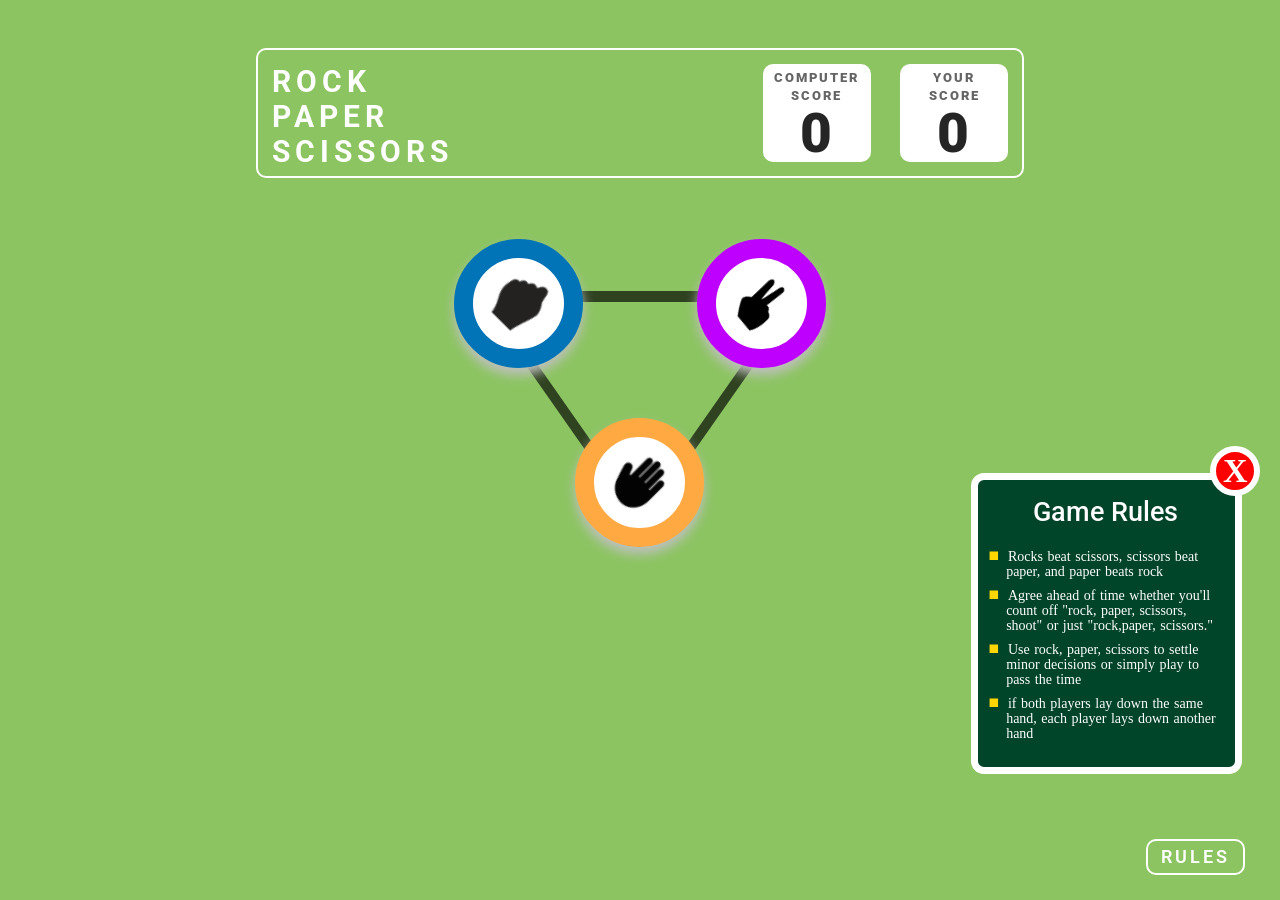
<file: index.htm>
<!DOCTYPE html>
<html lang="en">

<head>
    <meta charset="UTF-8">
    <meta name="viewport" content="width=device-width, initial-scale=1.0">
    <title>Document</title>
    <link rel="stylesheet" href="style.css">
</head>

<body>

    <div class="upperDiv">
        <h2 class="headingLeft">ROCK <br> PAPER <br> SCISSORS</h2>



        <div class="scores">
            <div class="computerScore">
                <p>COMPUTER <br> SCORE</p>
                <div id="compScore">0</div>
            </div>
            <div class="yourScore">
                <p>YOUR <br> SCORE</p>
                <div id="yrScore">0</div>
            </div>
        </div>
    </div>

    <div class="lowerDiv">

        <div class="triangle">
            <div class="side1"></div>
            <div class="side2"></div>
            <div class="side3"></div>
        </div>

        <div class="stone hand" id="stone" onclick="userClicked(event)">
        </div>
        <div class="scissor hand" id="scissor" onclick="userClicked(event)">
        </div>
        <div class="paper hand" id="paper" onclick="userClicked(event)">
        </div>
    </div>

    <div class=" gameRules" id="gameRulesBox">
            <h4>Game Rules</h4>
            <nav>
                <ul class="rulesList">
                    <li>Rocks beat scissors, scissors beat <br> paper, and paper beats rock</li>
                    <li>Agree ahead of time whether you'll <br> count off "rock, paper, scissors, <br> shoot" or just
                        "rock,paper, scissors."</li>
                    <li>Use rock, paper, scissors to settle <br> minor decisions or simply play to <br> pass the time
                    </li>
                    <li>if both players lay down the same <br> hand, each player lays down another <br> hand</li>
                </ul>
            </nav>
            <button onclick="disappearGamerules()">X</button>
        </div>

        <!-- ANOTHER HIDDEN BOX LIKE AN ANOTER PAGE.  -->
        <div class="answer">

            <div class="youPicked">
                <h2>YOU PICKED</h2>
                <div class="outer">
                    <div class="imgYouPicked"></div>
                </div>
                
            </div>


            <div class="infoWin">
                <h1 id="uwin">YOU WIN</h1>
                <br>
                <h3 id="pcagainst">AGAINST PC</h3>
                <br>
                <button id="playAgain" onclick="playAGAIN()">PLAY AGAIN</button>
            </div>

            <div class="pcPicked">
                <h2>PC PICKED</h2>
                <div class="imgPcPicked"></div>
            </div>


        </div>






    <button class="buttonRules" id="buttonRules" onclick="rulesAppears()">RULES</button>




    <script src="script.js"></script>
</body>

</html>
</file>
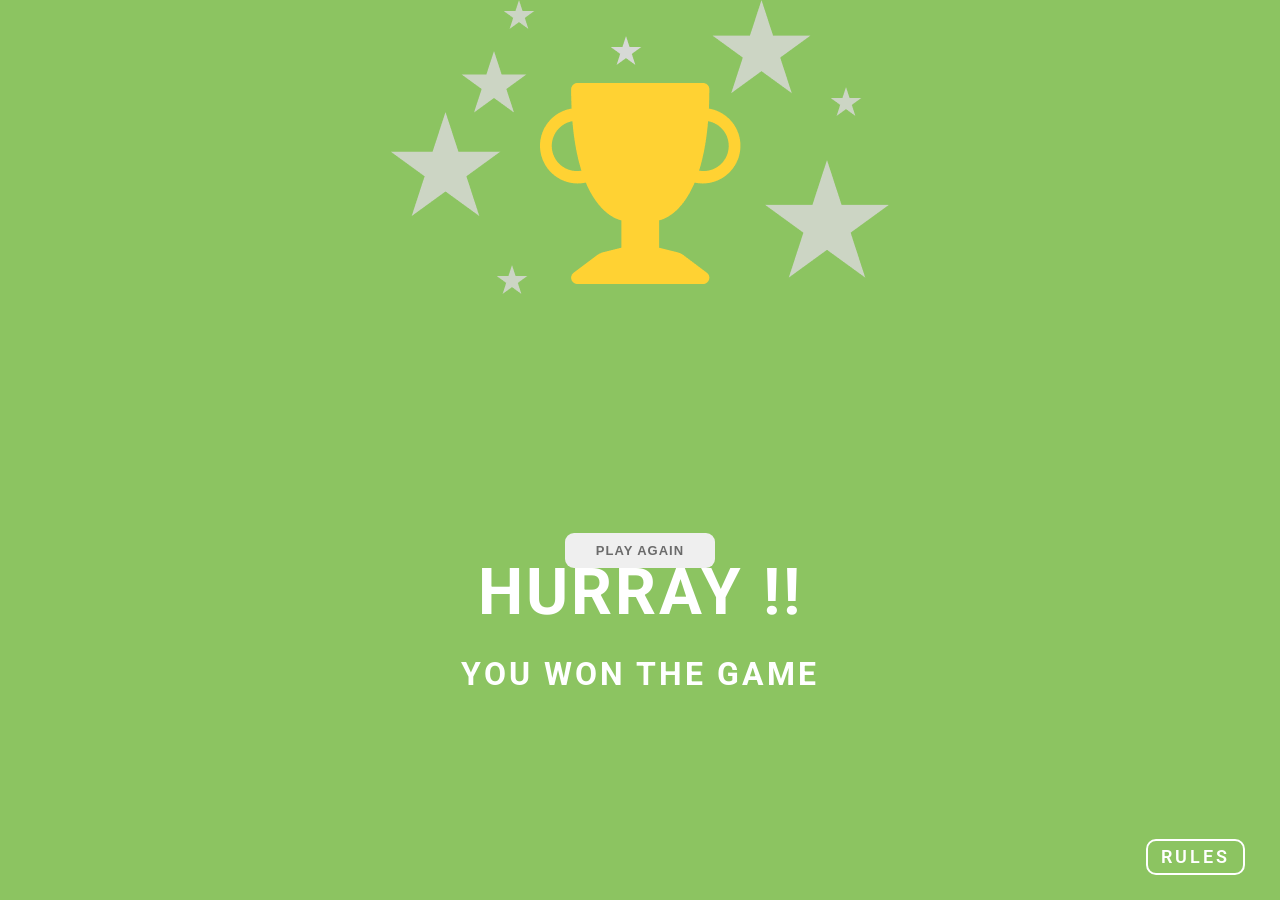
<file: result.html>
<!DOCTYPE html>
<html lang="en">
<head>
    <meta charset="UTF-8">
    <meta name="viewport" content="width=device-width, initial-scale=1.0">
    <title>Document</title>
    <link rel="stylesheet" href="result.css">
    <link rel="stylesheet" href="style.css">
</head>
<body>
    <img src="image.png" alt="">
    <img  id="yellow" src="centerPortion.png" alt="">
    <h1>HURRAY !!</h1>  <br> 
    <h3>YOU WON THE GAME </h3>
    <button class="button" id="playagain" onclick="playagain()">PLAY AGAIN</button>
    <button class="buttonRules" id="btnRules" onclick="rulzAppear()">RULES</button>

    <script src="script.js"></script>
</body>
</html>
</file>
<file: style.css>
@import url('https://fonts.googleapis.com/css2?family=DM+Sans:ital,wght@1,700&family=Delius+Unicase:wght@700&family=Inter:wght@400;500&family=Playfair:wght@500&family=Roboto&display=swap');

* {
    margin: 0;
    padding: 0;
    box-sizing: border-box;
}

body {
    display: flex;
    flex-direction: column;
    justify-content: center;
    align-items: center;
    background-color:
        #8CC461;
}

.upperDiv {
    height: 130px;
    border: 2px white solid;
    border-radius: 10px;
    width: 60%;
    display: flex;
    justify-content: space-between;
    padding: 14px;
    margin: 48px;
}

.headingLeft {
    font-family: 'Roboto', sans-serif;
    color: white;
    letter-spacing: 5px;
    line-height: 35px;
    font-size: 30px;
}

.scores {
    display: flex;
    justify-content: space-between;
    width: 245px;
}

.computerScore {
    line-height: 18px;
    color: #656565;
    letter-spacing: 2px;
    font-family: 'Roboto', sans-serif;
    font-size: 13px;
    height: auto;
    width:44%;
    background-color: white;
    border-radius: 10px;
    text-align: center;
    padding: 5px;
    font-weight: 900;
}

.yourScore {
    line-height: 18px;
    color: #656565;
    letter-spacing: 2px;
    font-family: 'Roboto', sans-serif;
    font-size: 13px;
    height: auto;
    width: 44%;
    background-color: white;
    border-radius: 10px;
    text-align: center;
    padding: 5px;
    font-weight: 900;
}

#compScore{
    font-size: 55px;
    color: #252526;
    margin-block: 19px;
    font-weight: 900;
}

#yrScore{
    font-weight: 900;
    font-size: 55px;
    color: #252526;
    margin-block: 19px;
}



/* lower div */

.lowerDiv{
    /* display: none; */
    position: relative;
}
.triangle{
    margin-top: 65px;
    display: flex;
   
}
.side1{
    opacity: 0.66;
    background-color: #000000;
    margin: 0px -32px 0px 0px;
    height:220px;
    width: 10px;
    transform: rotate(145deg);
}
.side2{
    opacity: 0.66;
    background-color: #000000;
    height: 11px;
    width: 220px;
    border: 2px solid black;
    
}
.side3{
    opacity: 0.66;
    background-color: #000000;
    margin: 0px 0px 0px -32px;
    height: 220px;
    width: 10px;
    transform: rotate(35deg);
}

.stone{
    background-repeat: no-repeat;
    background-image: url(stone.png);
    background-color: white;
    background-position: 5px 12px;
    position: absolute;
    height: 129px;
    border: 19px solid #0074B6;
    border-radius: 50%;
    width: 129px;
    top: 13px;
    right: 145px;
}
.scissor{
    background-repeat: no-repeat;
    background-image: url(scissor.png);
    background-position: 26px 17px;
    background-color: white;
    position: absolute;
    height: 129px;
    border: 19px solid #BD00FF;
    border-radius: 50%;
    width: 129px;
    top: 13px;
    left: 145px;
}
.paper{     
      background-repeat: no-repeat;
    background-image: url(paper.png);
    background-position: 10px 8px;
    background-color: white;
     bottom: -36px;
    position: absolute;
    height: 129px;
    border: 19px solid #FFA943;
    border-radius: 50%;
    width: 129px;
    left: 23px;
}
.hand{
    cursor: pointer;
    transform: rotateZ(45deg);
    box-shadow: 5px 5px 12px silver;

}
.hand:hover{
    transform: translate3d(16px,14px,14px);
    transition: all 0.6s;
    box-shadow: -5px -5px 14px grey;
}
.buttonRules{
    cursor: pointer;
    font-size: 1.1rem;
    letter-spacing: 3px;
    font-weight: 600;
    position: fixed;
    color: white;
    border-radius: 10px;
    font-family: 'Roboto', sans-serif;
    bottom: 25px;
    right: 35px;
    background-color: #8CC461;
    padding: 6px 13px 6px 13px;
    border: 2px solid white;
}
.buttonRules:hover{
    box-shadow:3px 3px 10px #252526;
    font-size: 1.2rem;
    transform: translate3d(10px 10px 10px);
    transition: all 0.35s;
}
.gameRules{
    z-index: 2;
 /* display: none; */
    padding: 16px 19px 18px 28px;
    position: absolute;
    color: #ffffff;
    background-color: #004429;
    border: 7px solid white;
    border-radius: 13px;
    bottom: 14%;
    right: 3%;
    font-weight: 100;
}
.gameRules h4{
    margin: 0px 10px 20px 0;
    font-size: 1.7rem;
    text-align: center;
    font-family: 'Roboto';
    font-weight: 500;
}


nav ul{
    list-style: none;
}
li{
    word-spacing: 1px;
    line-height: 15px;
    margin-block: 8px;
    font-weight: lighter;
    font-size: 14px;
}

    ul li::before {
        font-size: 1.1rem;
    height: 0px;
    content: "\25A0";
    color: #FFD600;
    font-weight: bold;
    display: inline-block;
    width: 1.1em;
    margin-left: -1em;
    margin-top: 0px;
      }

      .gameRules button{
        cursor: pointer;
        position: absolute;
        border: 6px white solid;
        border-radius: 50%;
        background-color: red;
        font-size: 34px;
        font-family: Cambria, Cochin, Georgia, Times, 'Times New Roman', serif;
        color: white;
        width: 50px;
        height: 50px;
        font-weight: 900;
        top: -34px;
        right: -10%;
      } 
      .gameRules button:hover{
        box-shadow:3px 3px 10px #252526;
    font-size: 34px;
    transform: translate3d(10px 10px 10px);
    transition: all 0.35s;
      }
      .answer{
        display: none;
        /* display: flex; */
        justify-content: space-evenly;
      }
      .youPicked{
        display: flex;
        flex-direction: column;
      }
    .youPicked h2{
    top: 45%;
    position: absolute;
    color: white;
    font-family: 'Roboto';
    font-size: 17px;
    letter-spacing: 3px;
    left: 23%;
}

      
      .infoWin{
        display: flex;
        flex-direction: column;
        align-items: center;
        position: absolute;
        bottom: 28%;
      }
      .infoWin h3{
        font-family: 'Roboto';
    color: white;
    font-weight: 900;
    font-size: 1.5rem;
    letter-spacing: 2px;
      }
      .infoWin h1{
        font-size: 2.3rem;
        font-family: 'Roboto';
        color: white;
        font-weight: 900;
        /* font-size: 1.5rem; */
        letter-spacing: 3px;
      }
      .infoWin button{
        font-weight: bold;
    color: #6B6B6B;
    padding: 10px;
    border: none;
    border-radius: 9px;
    width: 150px;
    font-size: 13px;
    letter-spacing: 1px;
      cursor: pointer;}
      .infoWin button:hover{
        box-shadow:3px 3px 10px #252526;
    font-size: 0.8rem;
    transform: translate3d(14px 14px 15px);
    transition: all 0.35s;
}
      
      .pcPicked{
        display: flex;
        flex-direction: column;
      }
.pcPicked h2{
    top: 45%;
    position: absolute;
    color: white;
    font-family: 'Roboto';
    font-size: 17px;
    letter-spacing: 3px;
    right: 23%;
}
      .imgYouPicked{
        bottom: 20%;
        background-repeat: no-repeat;
        background-image: url(stone.png);
        background-color: white;
        background-position: 24px 24px;
        position: absolute;
        height: 155px;
        border-radius: 50%;
        width: 155px;
        left: 21%;
         /* Adjust the color and size as per your preference */
    }
      

      .border-gradient {
        border: 45px solid;
        border-image: linear-gradient(to right, #0074B6 10px, red 10px, orange 10px, yellow 15px) 1;
      }

      .imgPcPicked{
        background-size: 103px;
        bottom: 20%;
        background-repeat: no-repeat;
        background-color: white;
        background-position: 5px 12px;
        position: absolute;
        height: 155px;
        border: 19px solid #0074B6;
        border-radius: 50%;
        width: 155px;
        right: 21%;
      }
</file>
<file: result.css>
*{
    margin: 0;
    padding: 0;
    box-sizing: border-box;

}
body{
    background-color: #8CC461;
}
#yellow{
    position: absolute;
    top: 83px;
}
h1{
    color: white;
    font-size: 4rem;
    color: white;
    font-family: 'Roboto';
    position: absolute;
    bottom: 30%;
    text-align: center;
    letter-spacing: 3px;

}
h3{
    color: white;
    letter-spacing: 3px;
    /* color: white; */
    font-family: 'Roboto';
    position: absolute;
    bottom: 23%;
    text-align: center;
    font-size: 2rem;
}
.button{
    margin-top: 17%;
    font-weight: bold;
color: #6B6B6B;
padding: 10px;
border: none;
border-radius: 9px;
width: 150px;
font-size: 13px;
letter-spacing: 1px;
  cursor: pointer;}
.button:hover{
    box-shadow:3px 3px 10px #252526;
font-size: 0.8rem;
transform: translate3d(14px 14px 15px);
transition: all 0.35s;
}
</file>
